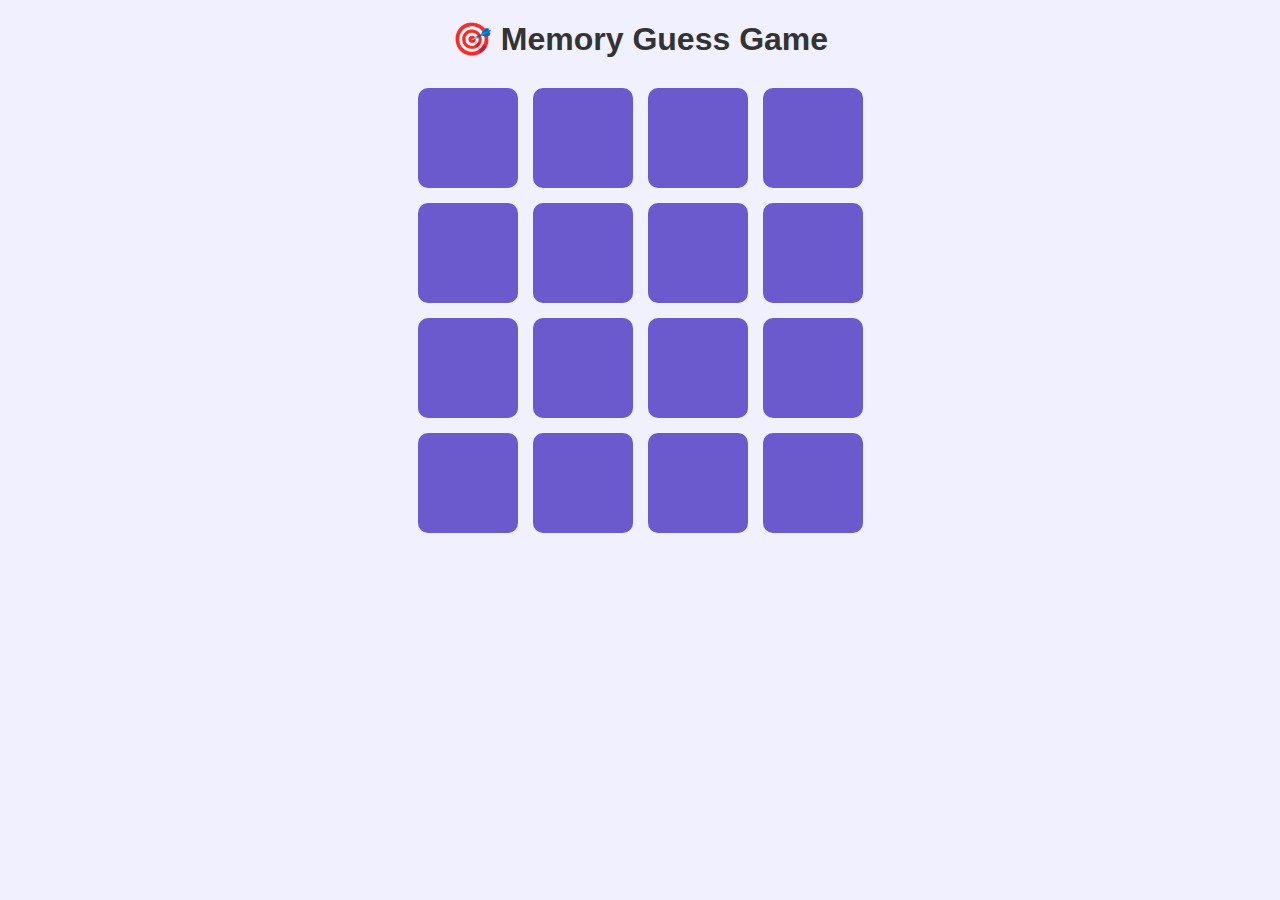
<file: FlipCardGame/index.html>
<!DOCTYPE html>
<html lang="en">
<head>
  <meta charset="UTF-8" />
  <meta name="viewport" content="width=device-width, initial-scale=1.0"/>
  <title>Memory Guess Game</title>
  <link rel="stylesheet" href="style.css" />
</head>
<body>
  <h1>🎯 Memory Guess Game</h1>
  <div class="board" id="board"></div>
  <script src="Scripts.js"></script>
</body>
</html>
</file>
<file: FlipCardGame/style.css>
body {
  font-family: sans-serif;
  text-align: center;
  background: #f0f0ff;
}

h1 {
  color: #333;
  margin-top: 20px;
}

.board {
  margin: 30px auto;
  display: grid;
  grid-template-columns: repeat(4, 100px);
  grid-gap: 15px;
  width: fit-content;
}

.card {
  width: 100px;
  height: 100px;
  background-color: #6a5acd;
  color: transparent;
  display: flex;
  justify-content: center;
  align-items: center;
  font-size: 36px;
  border-radius: 10px;
  cursor: pointer;
  user-select: none;
  transition: 0.3s;
}

.card.revealed {
  background-color: #fff;
  color: #6a5acd;
  cursor: default;
}

.card.matched {
  background-color: #9acd32;
  color: white;
  pointer-events: none;
}
</file>
